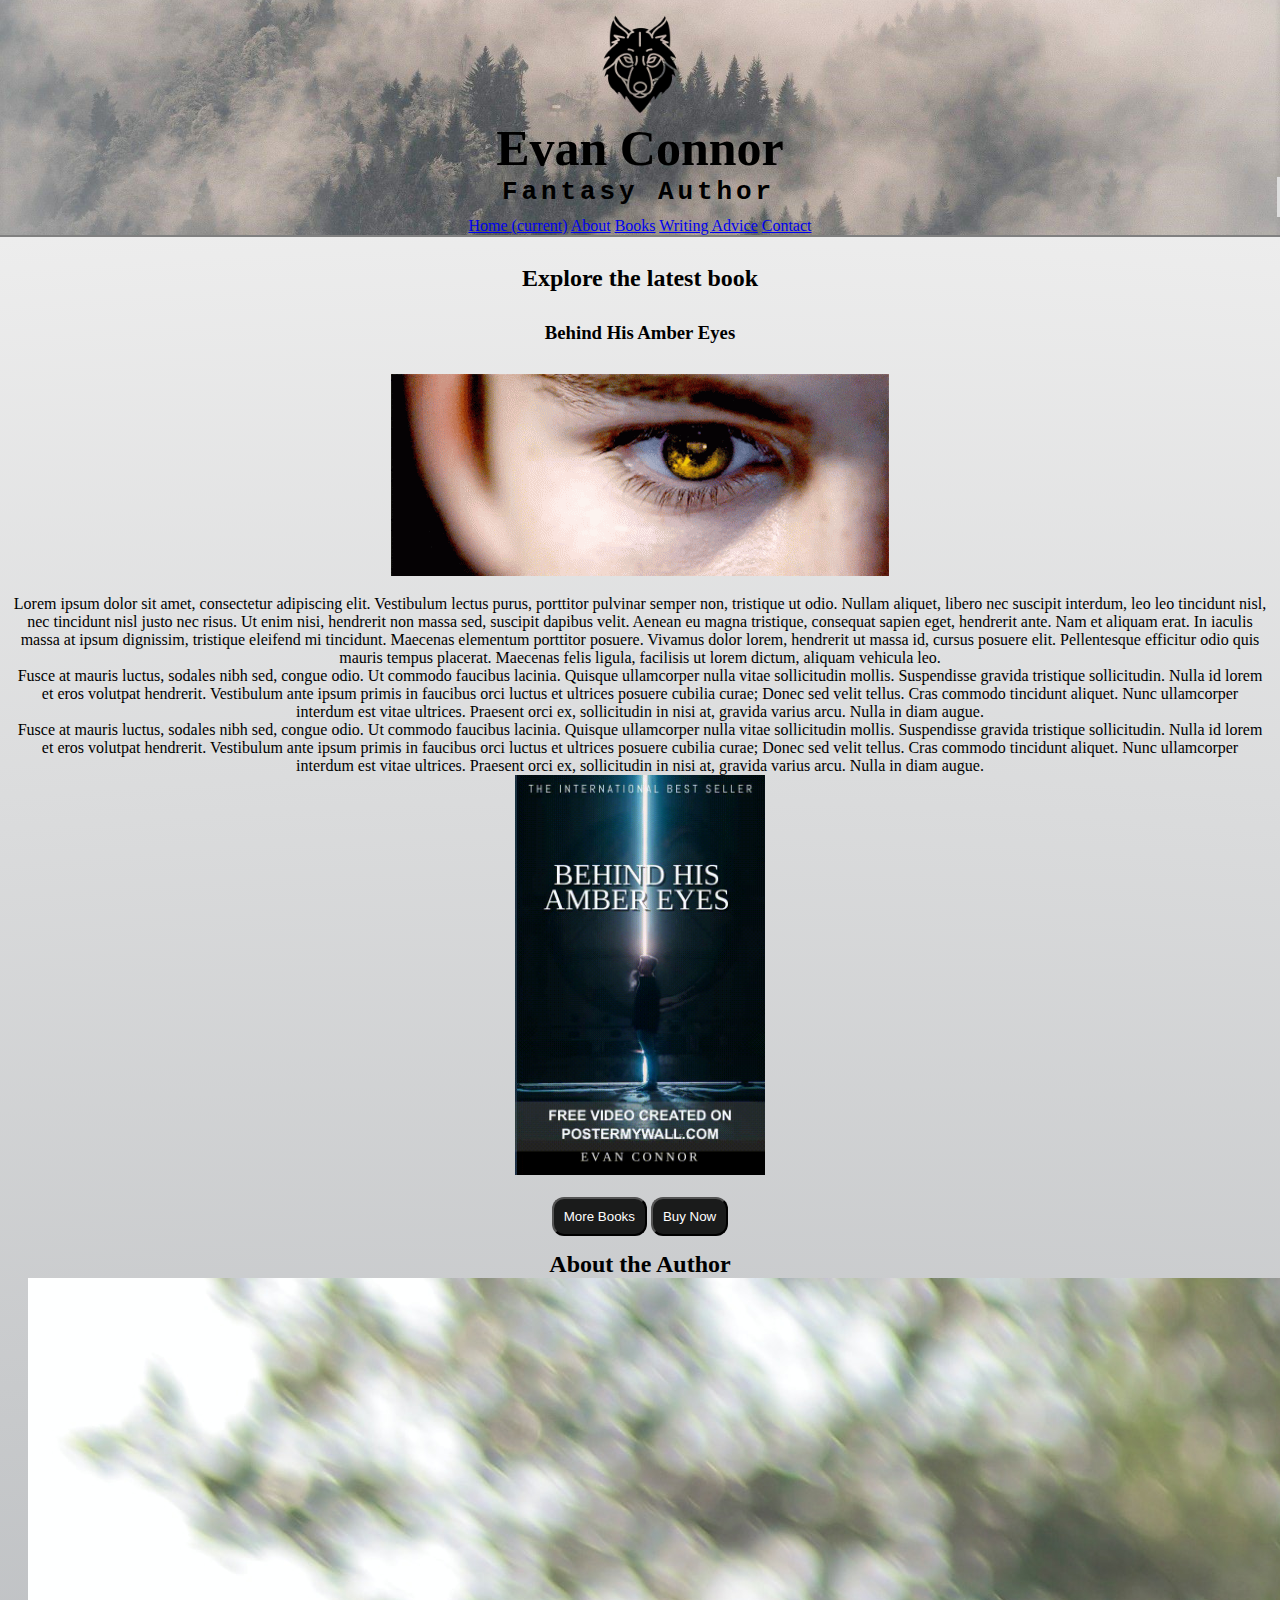
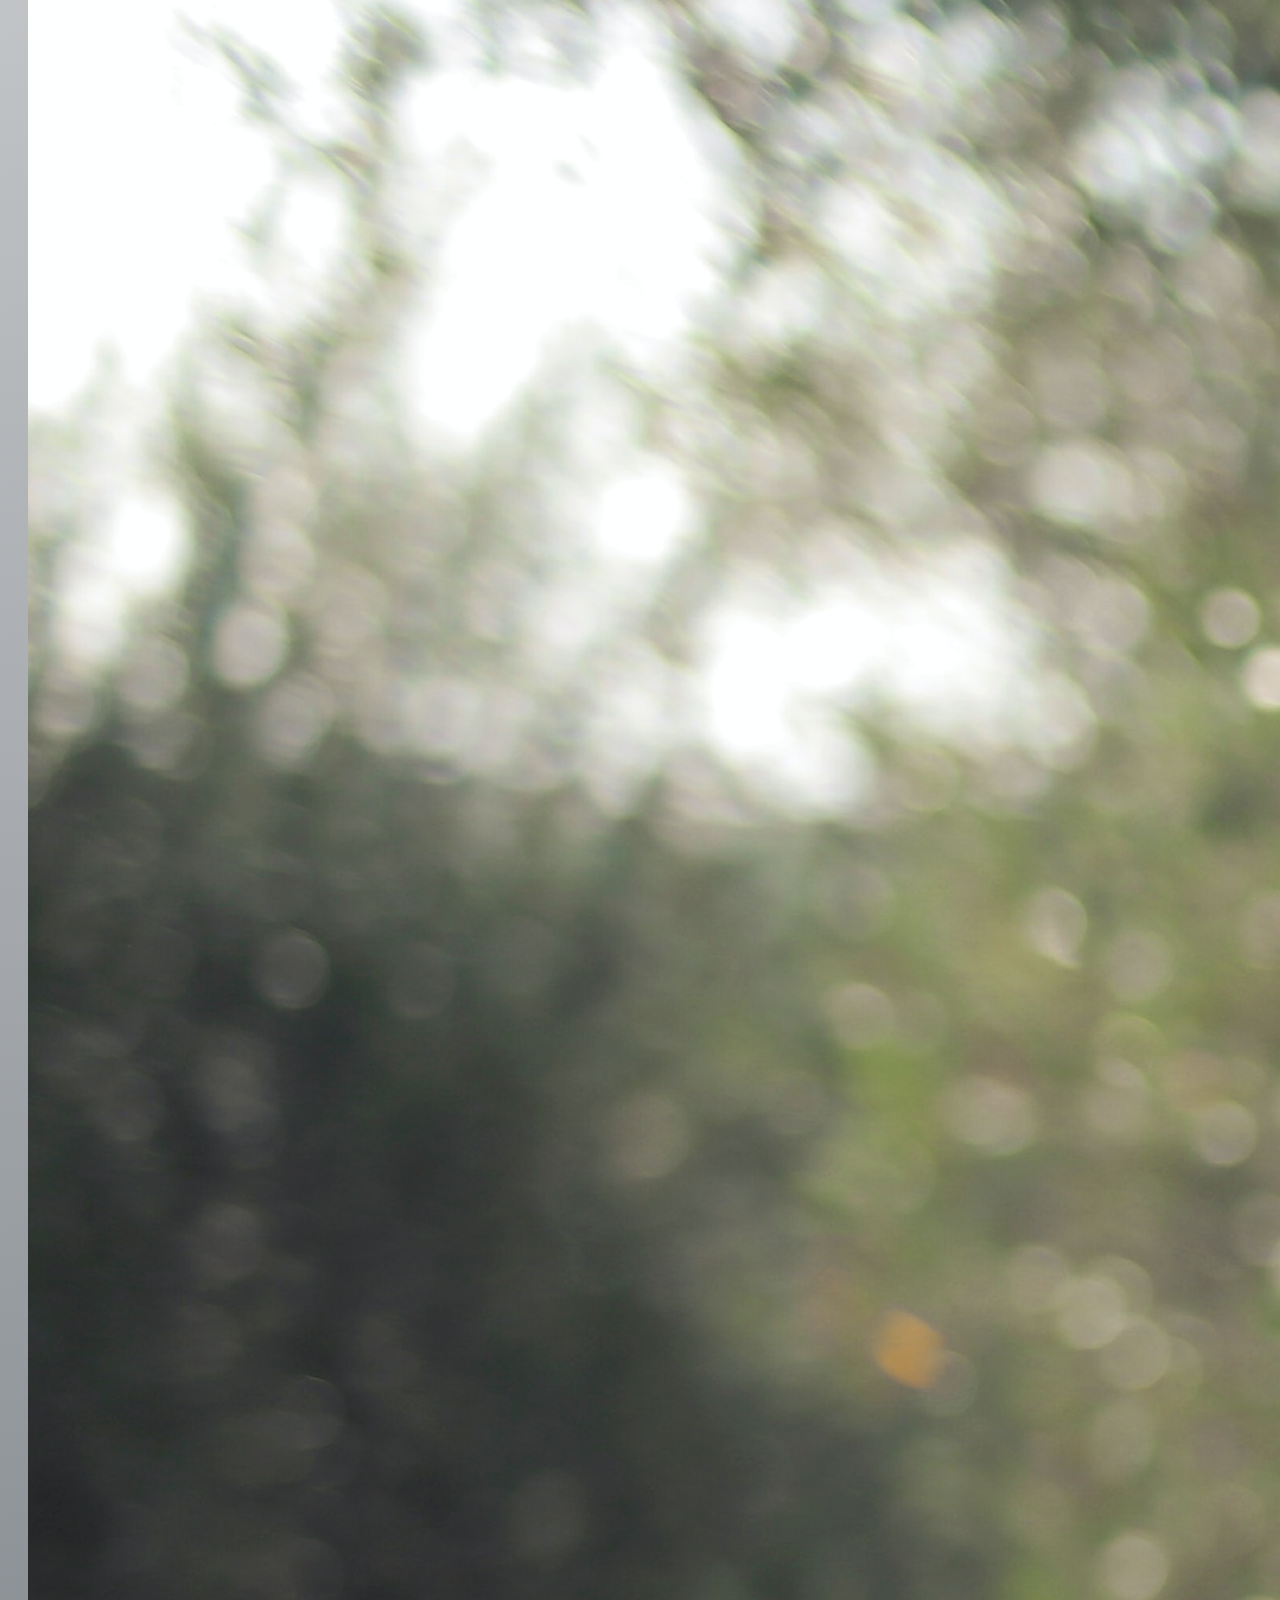
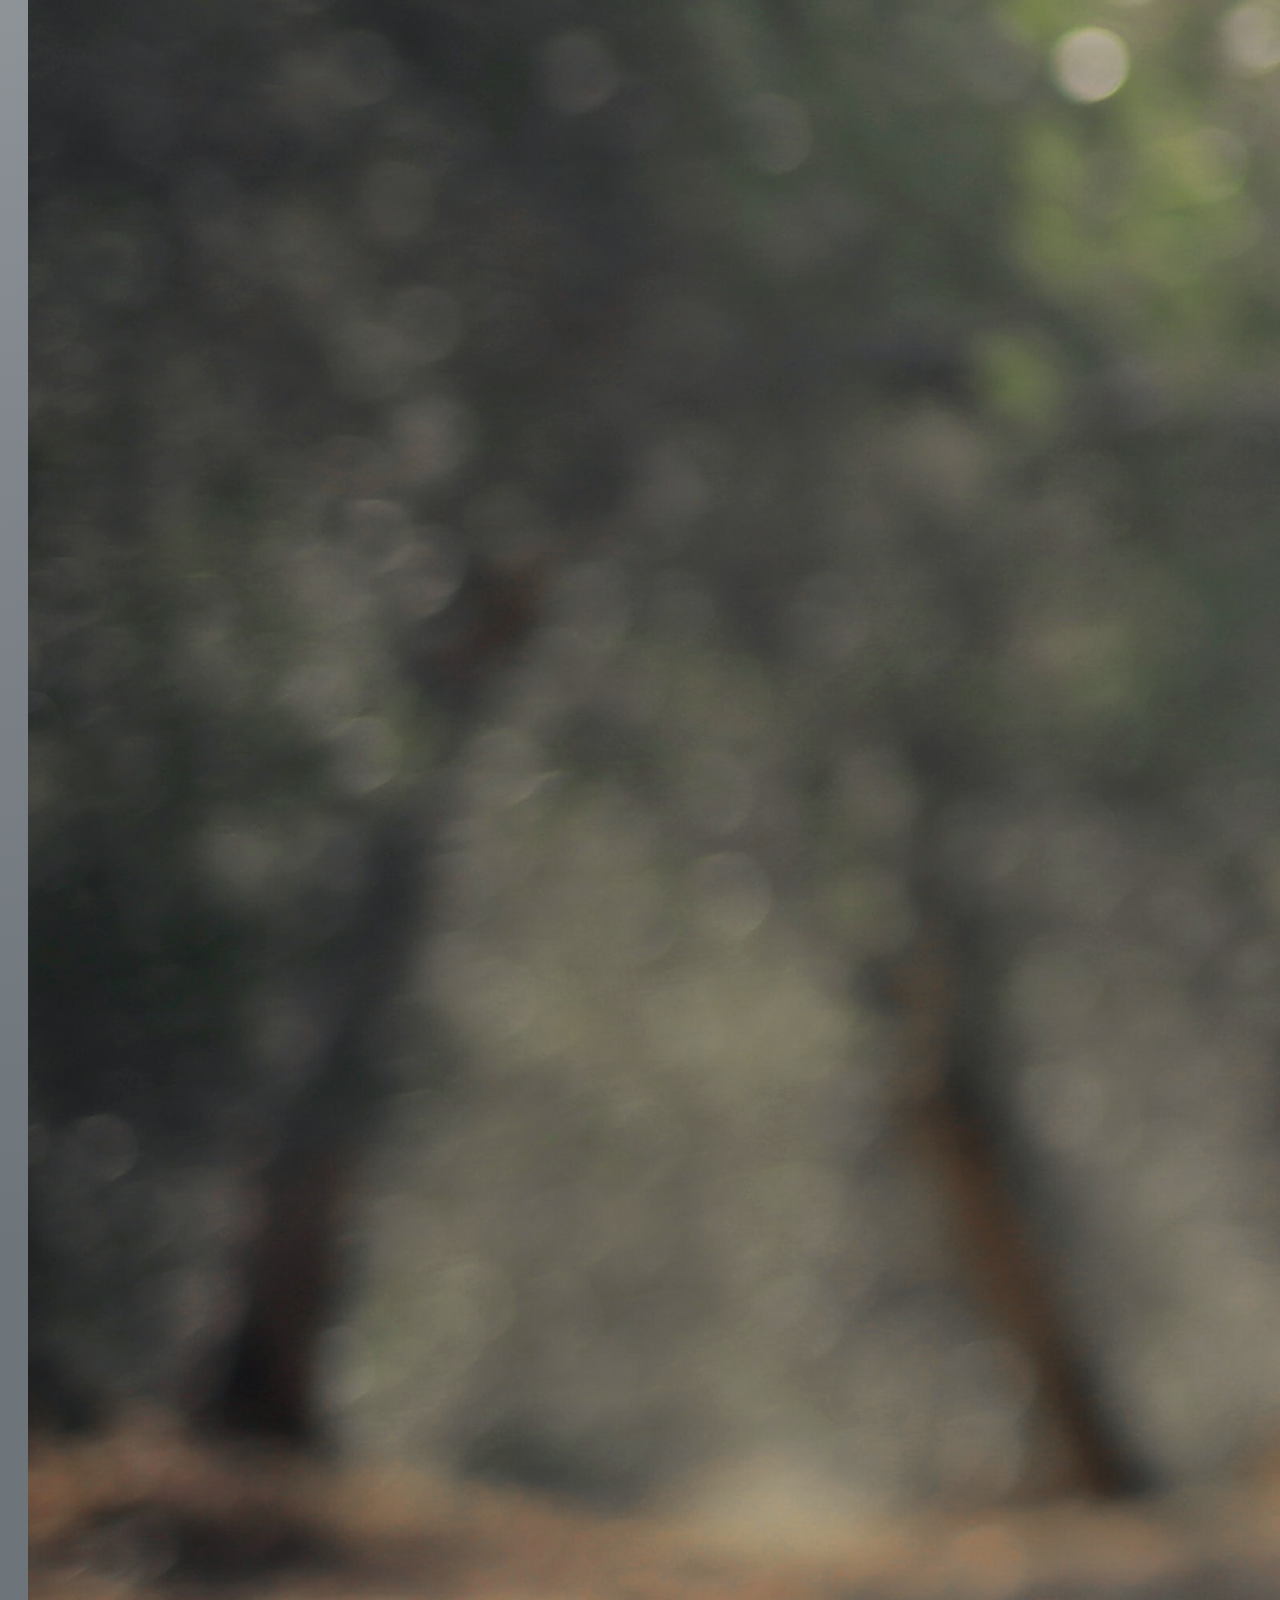
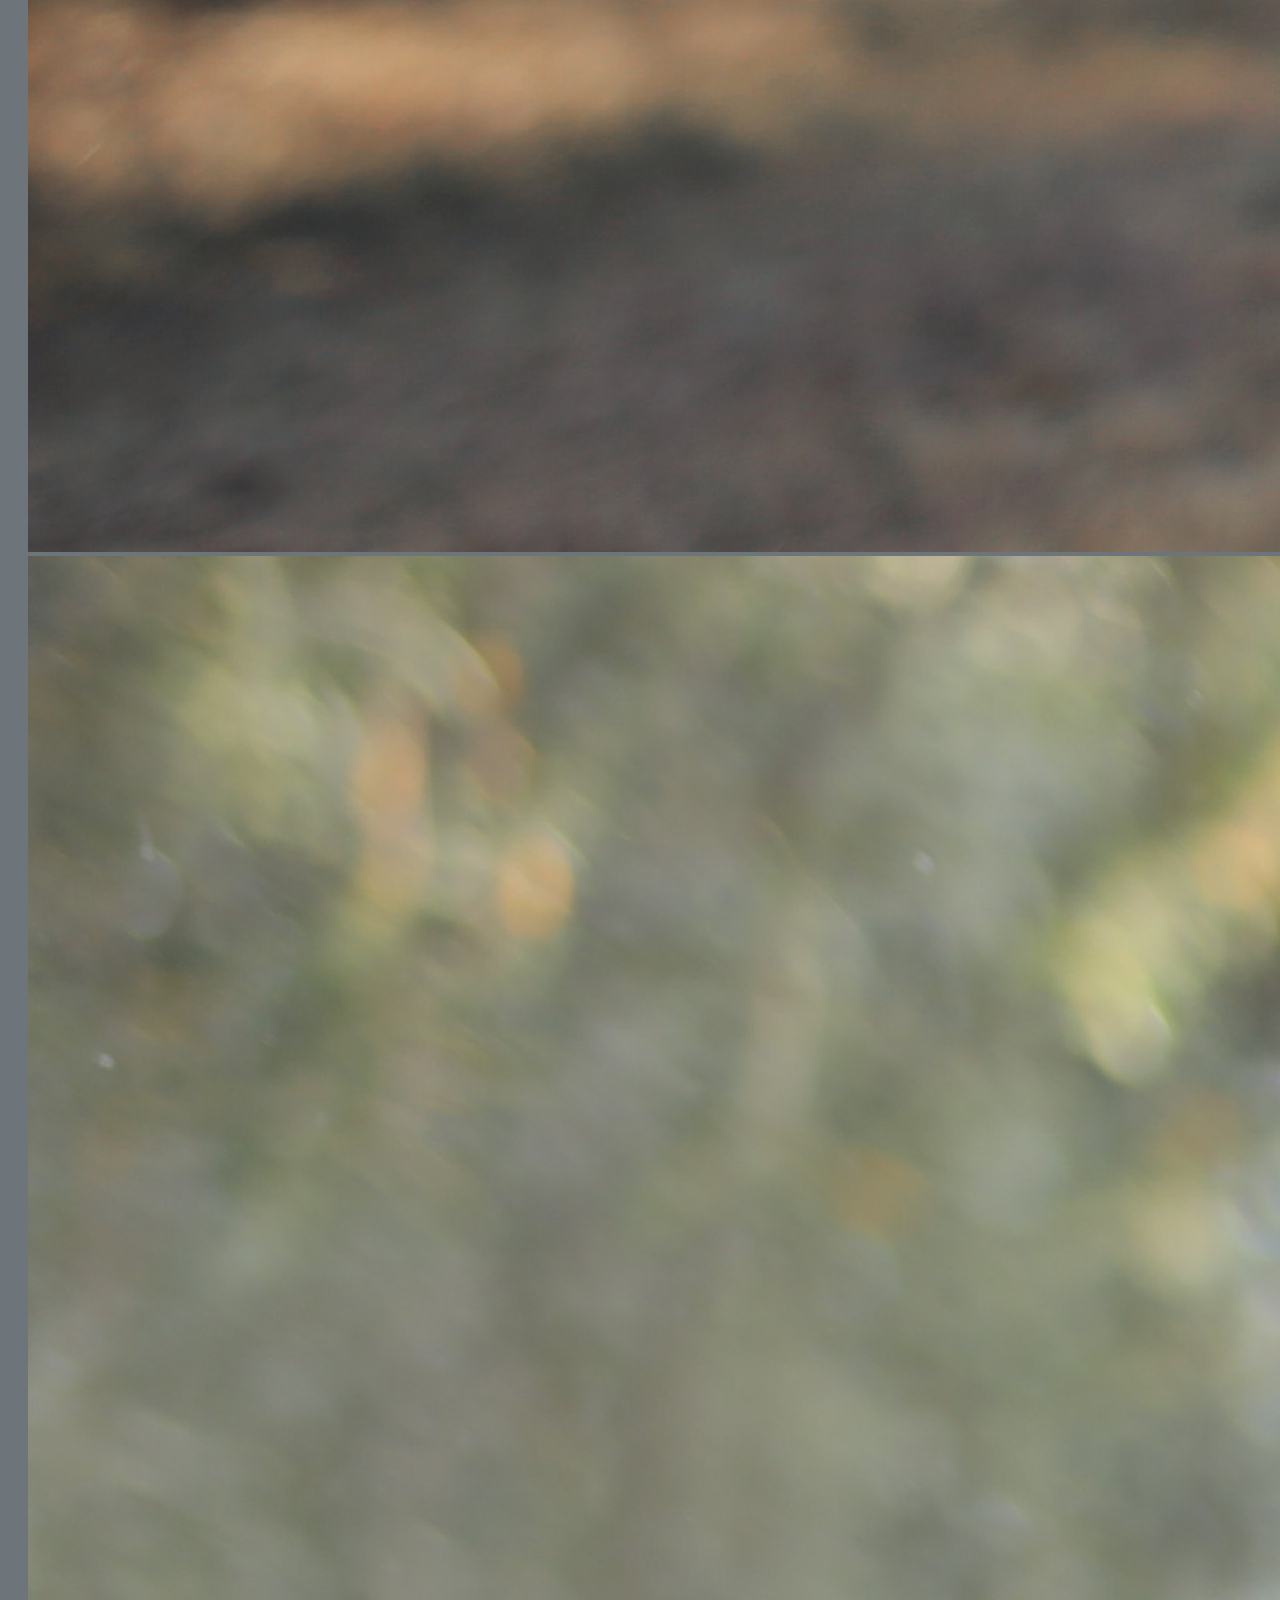
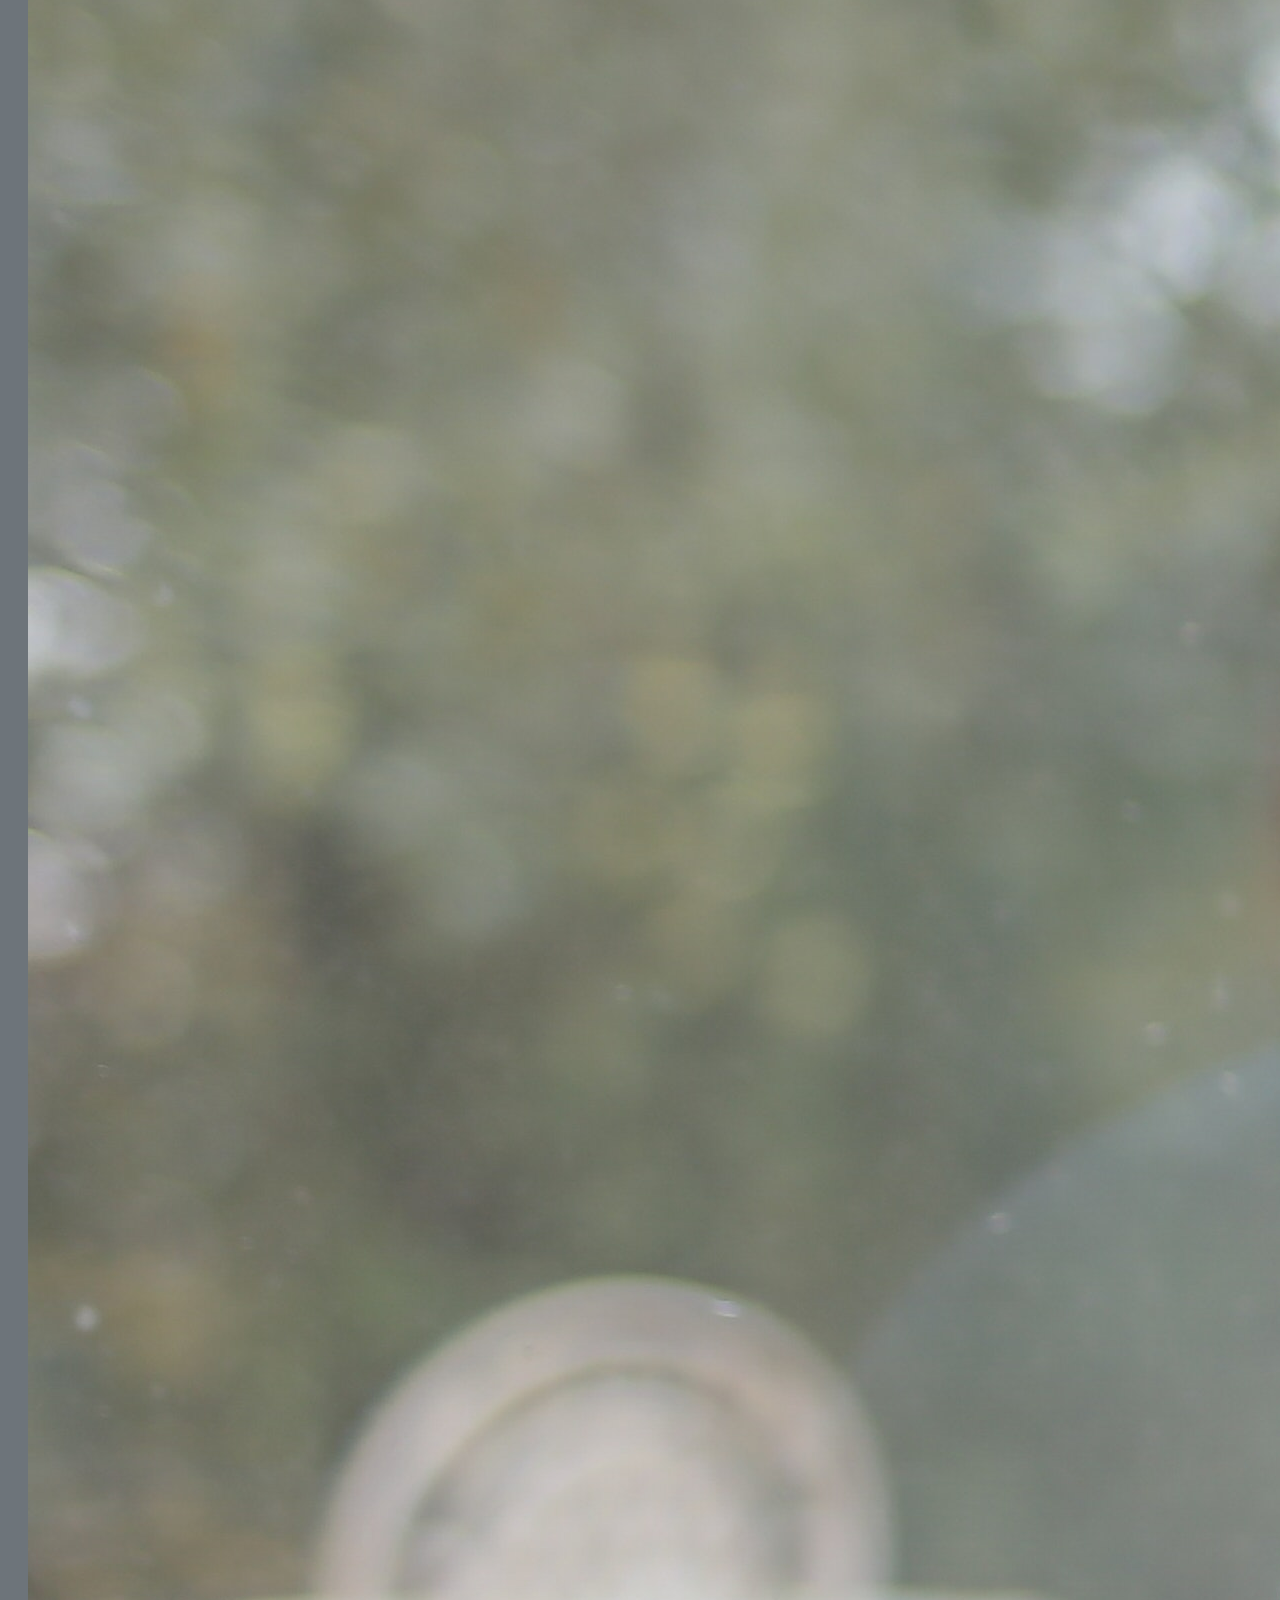
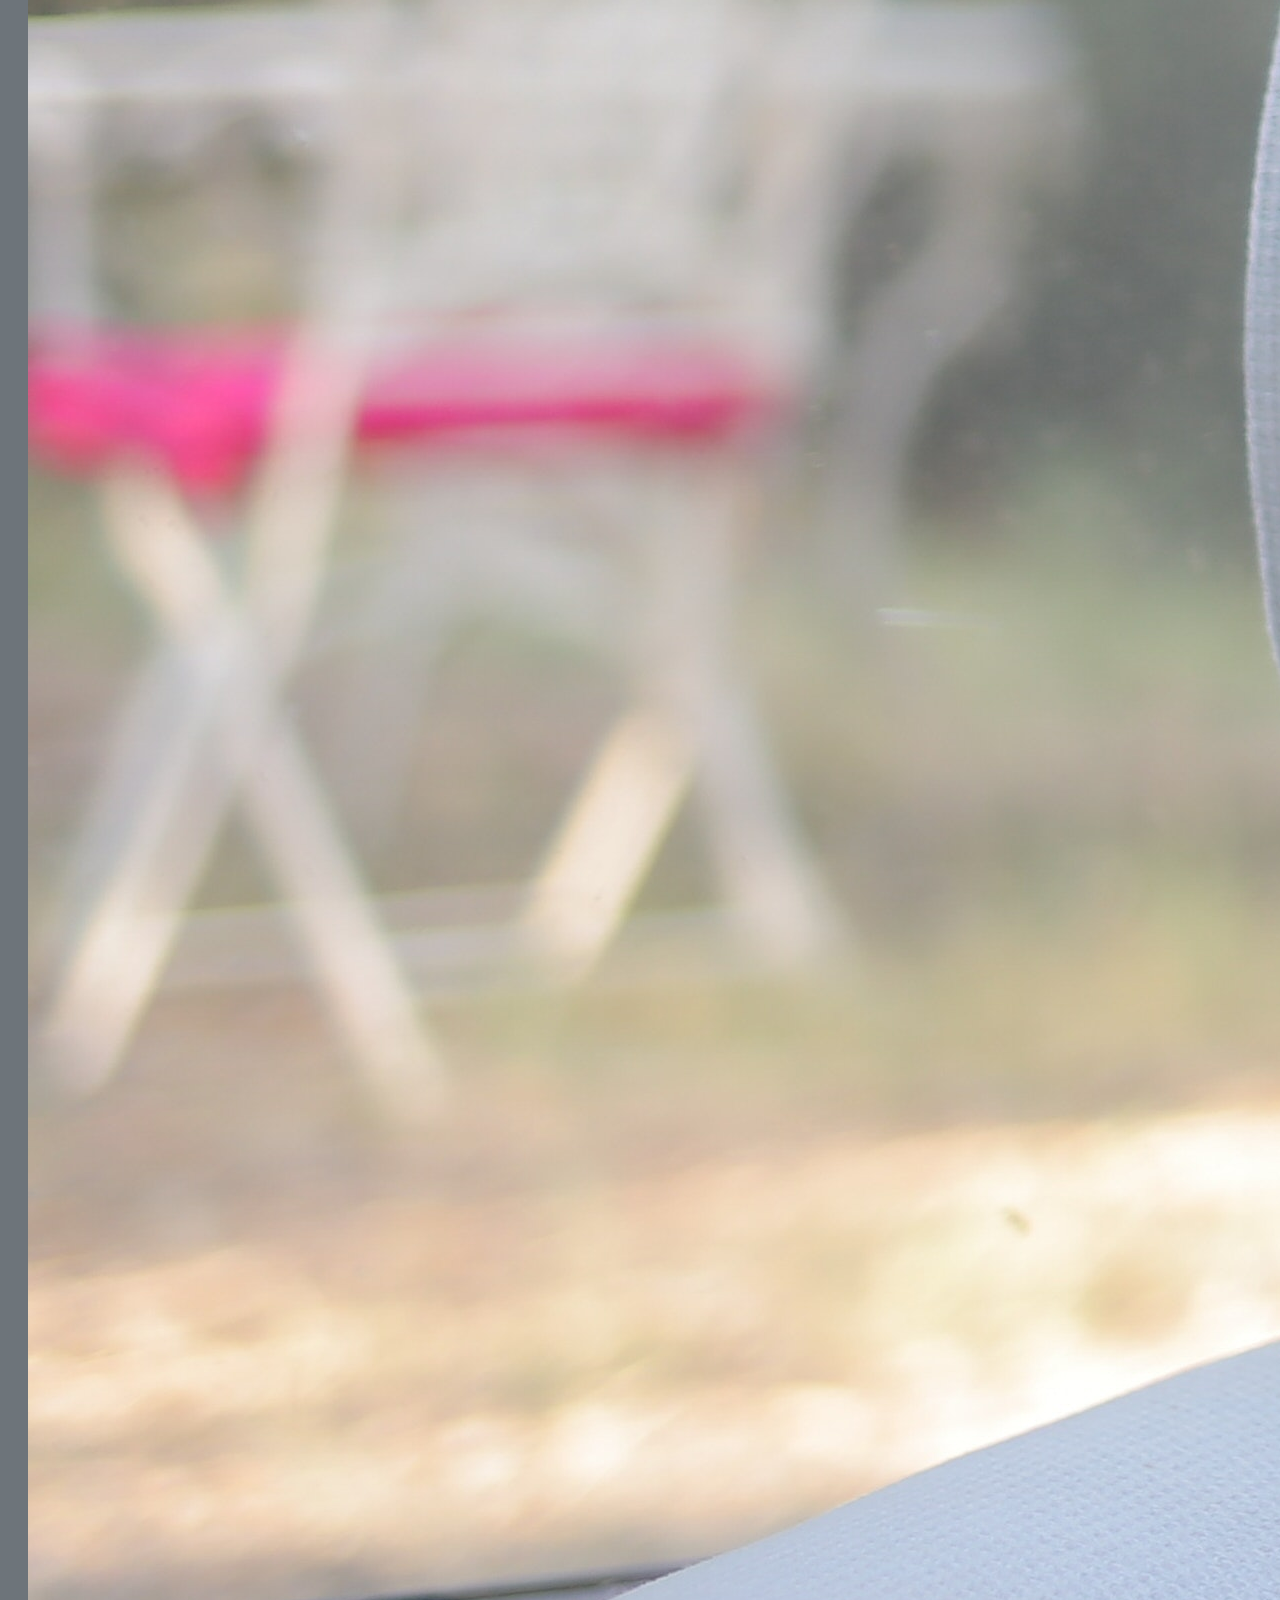
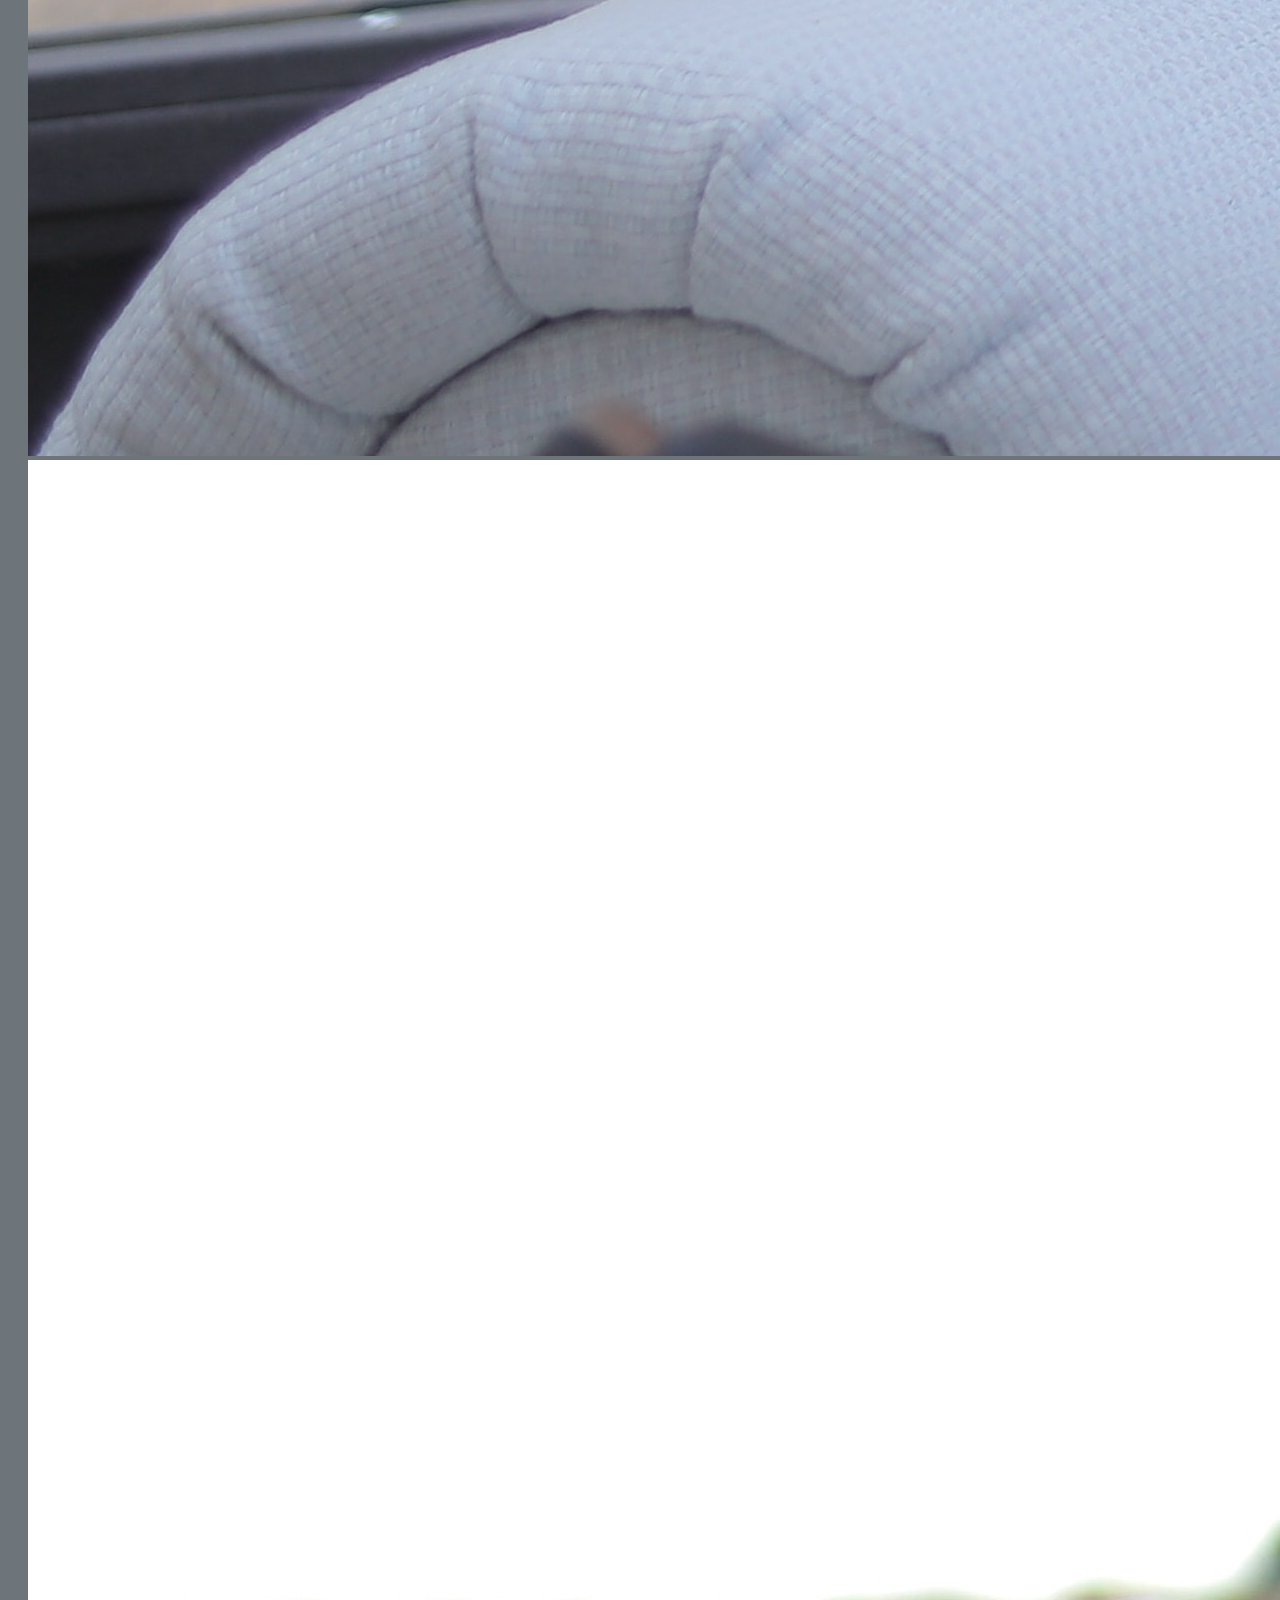
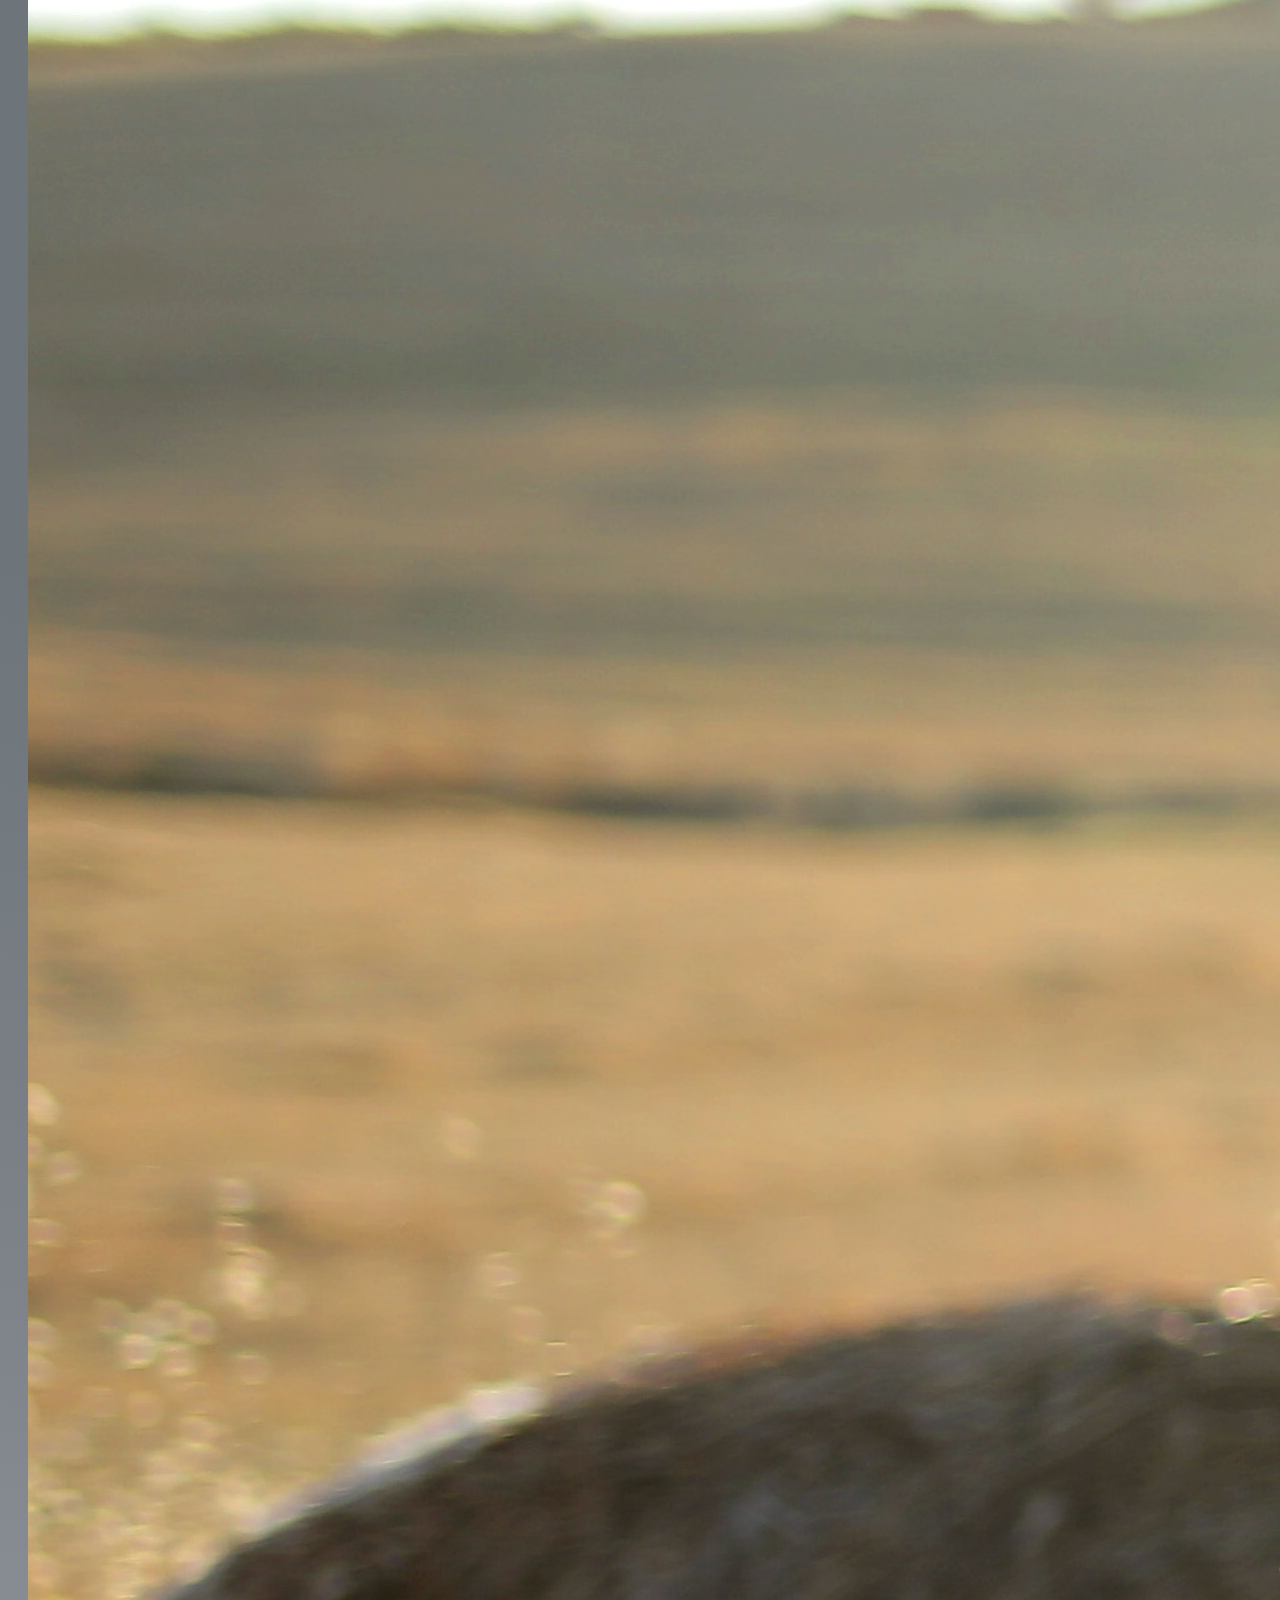
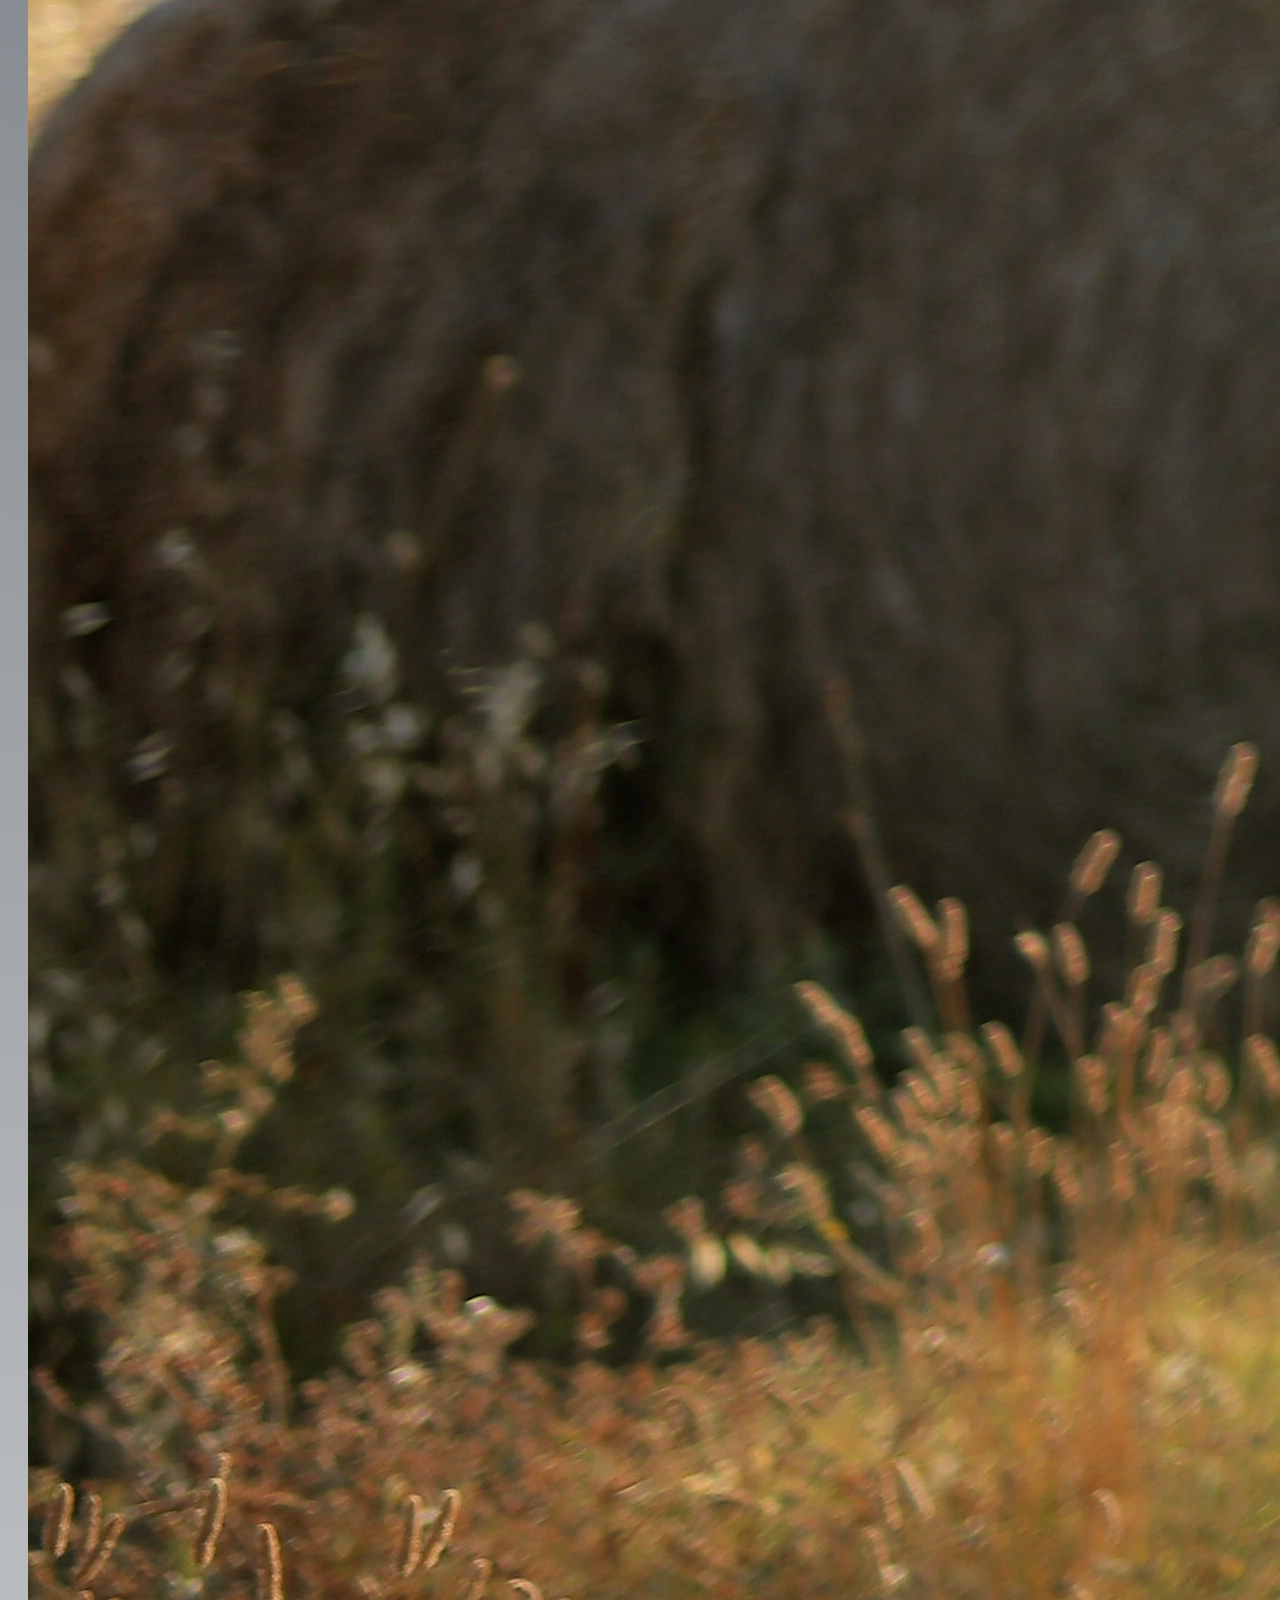
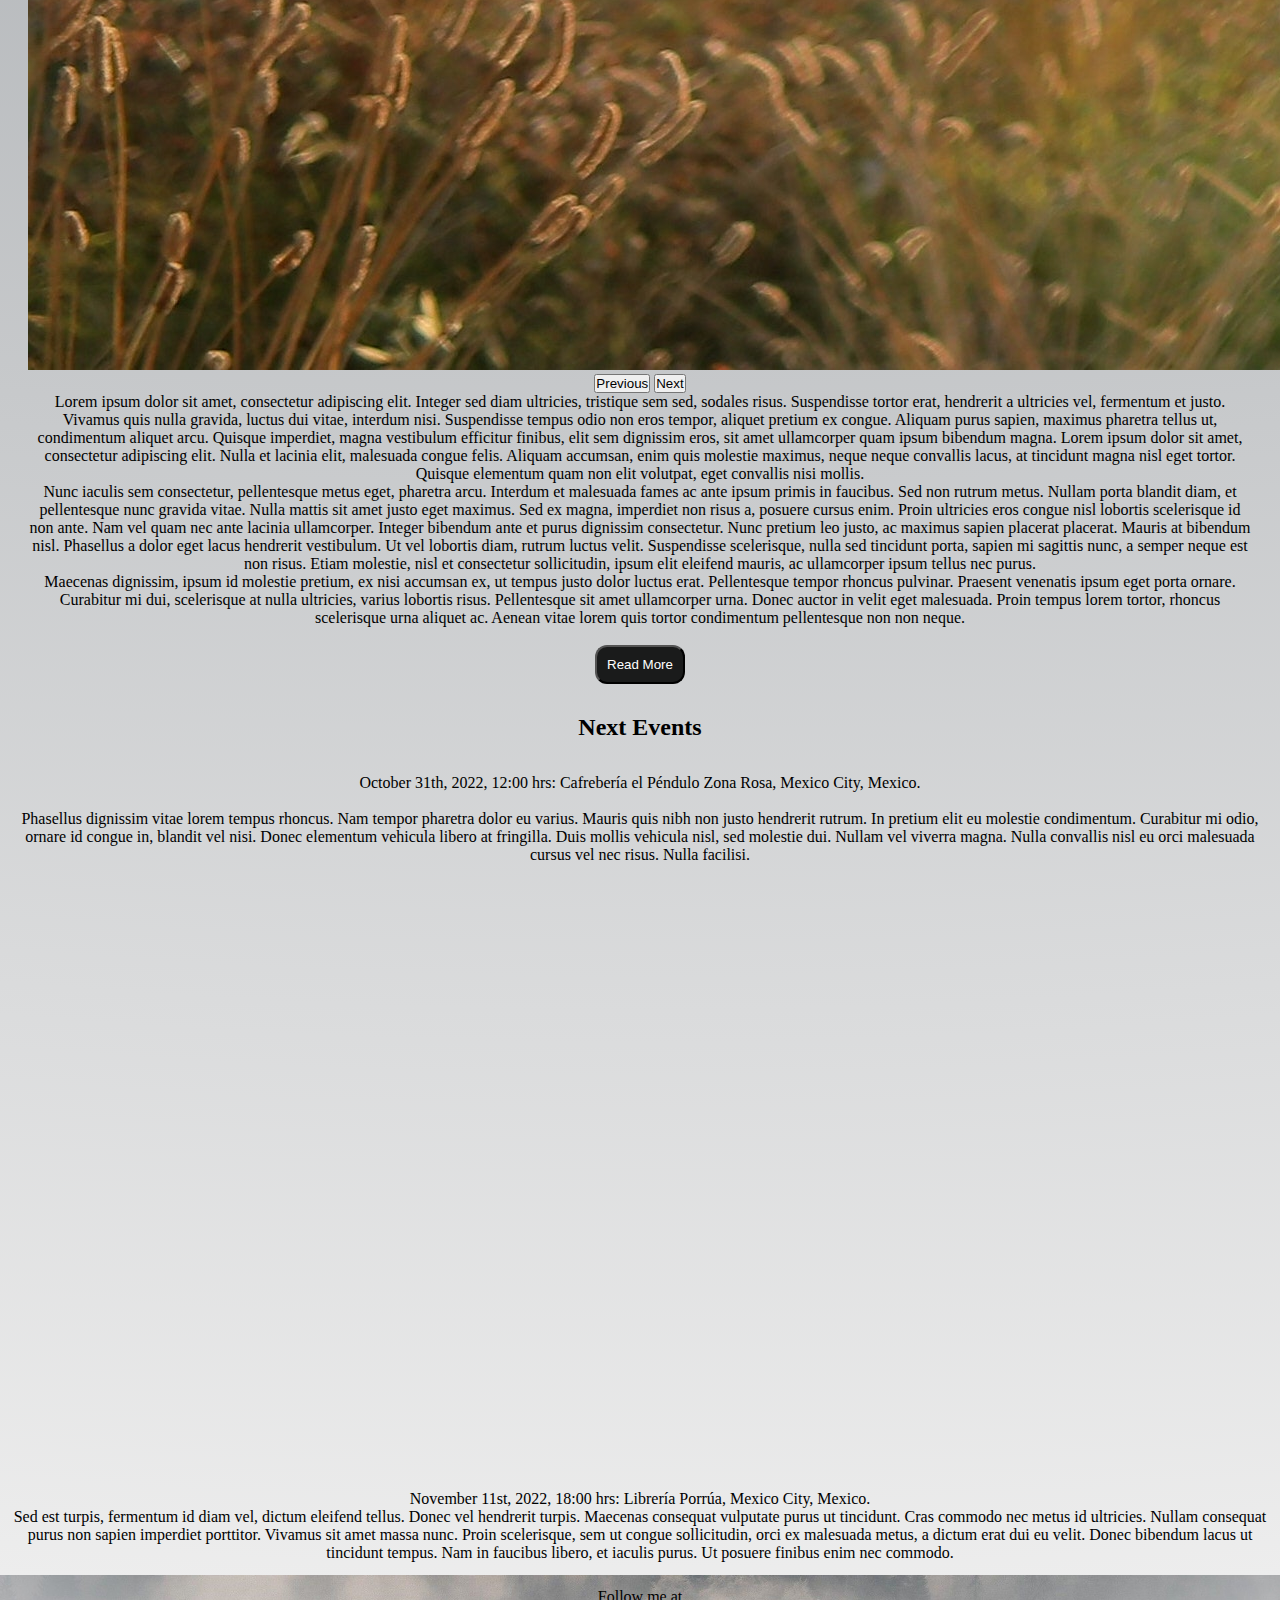
<file: index.html>
<!doctype html>
<html lang="en">
  <head>
    <!-- Required meta tags -->
    <meta charset="utf-8">
    <meta name="viewport" content="width=device-width, initial-scale=1, shrink-to-fit=no">
    <link rel="stylesheet" href="styles/style.css">
    <link rel="preconnect" href="https://fonts.googleapis.com">
    <link rel="preconnect" href="https://fonts.gstatic.com" crossorigin>
    <link href="https://fonts.googleapis.com/css2?family=Roboto&display=swap" rel="stylesheet">
    <!-- Bootstrap CSS -->
    <link rel="stylesheet" href="https://cdn.jsdelivr.net/npm/bootstrap@4.1.3/dist/css/bootstrap.min.css" integrity="sha384-MCw98/SFnGE8fJT3GXwEOngsV7Zt27NXFoaoApmYm81iuXoPkFOJwJ8ERdknLPMO" crossorigin="anonymous">
    <title>Evan Connor :: Fantasy Author</title>
  </head>
  <body>
    <header class="header">
        <div>
          <img src="images/icon_jb.png" alt="Wolf Icon" class="logoLobo fadeIn1">
        </div>
        <div>
          <h1 class="fadeIn2 TitleEvan">
            Evan Connor
          </h1>
        </div>
        <div class="text-center">
          <h2 class="typeWriter">
            Fantasy Author          
          </h2>        
          </div>
          <nav class="navbar navbar-expand-lg navbar-light bg-light">
            <div class="collapse navbar-collapse justify-content-around" id="navbarNavAltMarkup ">
              <div class="navbar-nav">
                <a class="nav-item nav-link active" href="#">Home <span class="sr-only">(current)</span></a>
                <a class="nav-item nav-link disabled" href="#">About</a>
                <a class="nav-item nav-link" href="pages/Books.html">Books</a>
                <a class="nav-item nav-link disabled" href="#">Writing Advice</a>
                <a class="nav-item nav-link disabled" href="#">Contact</a>

              </div>
            </div>
          </nav>
    </header>
    <main class="main ">
      <div class="latestBook">
        <h2 class="sectionTitle">Explore the latest book</h2>
        <div class="row mx-auto">
          <div class="col-md-6">
            <section>
              <h3 class="sectionTitle">Behind His Amber Eyes</h3>
              <img src="images/amber-eyes.gif" alt="Behind His Amber Eyes banner" class="img-fluid sectionTitle">
              <p>
                Lorem ipsum dolor sit amet, consectetur adipiscing elit. Vestibulum lectus purus, porttitor pulvinar semper non, tristique ut odio. Nullam aliquet, libero nec suscipit interdum, leo leo tincidunt nisl, nec tincidunt nisl justo nec risus. Ut enim nisi, hendrerit non massa sed, suscipit dapibus velit. Aenean eu magna tristique, consequat sapien eget, hendrerit ante. Nam et aliquam erat. In iaculis massa at ipsum dignissim, tristique eleifend mi tincidunt. Maecenas elementum porttitor posuere. Vivamus dolor lorem, hendrerit ut massa id, cursus posuere elit. Pellentesque efficitur odio quis mauris tempus placerat. Maecenas felis ligula, facilisis ut lorem dictum, aliquam vehicula leo.
              </p>
              <p>
                Fusce at mauris luctus, sodales nibh sed, congue odio. Ut commodo faucibus lacinia. Quisque ullamcorper nulla vitae sollicitudin mollis. Suspendisse gravida tristique sollicitudin. Nulla id lorem et eros volutpat hendrerit. Vestibulum ante ipsum primis in faucibus orci luctus et ultrices posuere cubilia curae; Donec sed velit tellus. Cras commodo tincidunt aliquet. Nunc ullamcorper interdum est vitae ultrices. Praesent orci ex, sollicitudin in nisi at, gravida varius arcu. Nulla in diam augue.
              </p>
              <p>
                Fusce at mauris luctus, sodales nibh sed, congue odio. Ut commodo faucibus lacinia. Quisque ullamcorper nulla vitae sollicitudin mollis. Suspendisse gravida tristique sollicitudin. Nulla id lorem et eros volutpat hendrerit. Vestibulum ante ipsum primis in faucibus orci luctus et ultrices posuere cubilia curae; Donec sed velit tellus. Cras commodo tincidunt aliquet. Nunc ullamcorper interdum est vitae ultrices. Praesent orci ex, sollicitudin in nisi at, gravida varius arcu. Nulla in diam augue.
              </p>
            </section>
          </div>
          <div class="col-md-5 ">
            <img src="images/book-1.gif" class="img-fluid" alt="Behind His Amber Eyes cover" height=400> <br>
            <br>            
            <button class="buttonMoreBooks">
              More Books
            </button>
            <button class="buttonMoreBooks">
              Buy Now
            </button>
          </div>
          <div class="col-md-1 ">
          </div>

        </div>
        <div>
        </div>
        <div class="latestBookInside">
          <section>
           </section>
      </div>
      <div class="aboutAuthor sectionTitle h-auto">
        <h2 class="texto_destacado_1 ">About the Author</h2>
        <div class="row mx-auto">
          <div id="carouselExampleFade" class="carousel slide carousel-fade carouselSize mx-auto col-md-6 h-25 allign-baseline" data-bs-ride="carousel">
            <div class="carousel-inner text-center h-50">
              <div class="carousel-item active">
                <img src="images/about-author-1.jpg" class="img-fluid d-block w-100" alt="...">
              </div>
              <div class="carousel-item">
                <img src="images/about-author-2.jpg" class="img-fluid d-block w-100" alt="...">
              </div>
              <div class="carousel-item">
                <img src="images/about-home.jpg" class="img-fluid d-block w-100" alt="...">
              </div>
            </div>
            <button class="carousel-control-prev" type="button" data-bs-target="#carouselExampleFade" data-bs-slide="prev">
              <span class="carousel-control-prev-icon" aria-hidden="true"></span>
              <span class="text-dark">Previous</span>
            </button>
            <button class="carousel-control-next" type="button" data-bs-target="#carouselExampleFade" data-bs-slide="next">
              <span class="carousel-control-next-icon" aria-hidden="true"></span>
              <span class="text-dark">Next</span>
            </button>
          </div>
          <div class="col-md-6 align-baseline">
            <p class="align-baseline">
              Lorem ipsum dolor sit amet, consectetur adipiscing elit. Integer sed diam ultricies, tristique sem sed, sodales risus. Suspendisse tortor erat, hendrerit a ultricies vel, fermentum et justo. Vivamus quis nulla gravida, luctus dui vitae, interdum nisi. Suspendisse tempus odio non eros tempor, aliquet pretium ex congue. Aliquam purus sapien, maximus pharetra tellus ut, condimentum aliquet arcu. Quisque imperdiet, magna vestibulum efficitur finibus, elit sem dignissim eros, sit amet ullamcorper quam ipsum bibendum magna. Lorem ipsum dolor sit amet, consectetur adipiscing elit. Nulla et lacinia elit, malesuada congue felis. Aliquam accumsan, enim quis molestie maximus, neque neque convallis lacus, at tincidunt magna nisl eget tortor. Quisque elementum quam non elit volutpat, eget convallis nisi mollis.
            </p>
            <p>
              Nunc iaculis sem consectetur, pellentesque metus eget, pharetra arcu. Interdum et malesuada fames ac ante ipsum primis in faucibus. Sed non rutrum metus. Nullam porta blandit diam, et pellentesque nunc gravida vitae. Nulla mattis sit amet justo eget maximus. Sed ex magna, imperdiet non risus a, posuere cursus enim. Proin ultricies eros congue nisl lobortis scelerisque id non ante. Nam vel quam nec ante lacinia ullamcorper. Integer bibendum ante et purus dignissim consectetur. Nunc pretium leo justo, ac maximus sapien placerat placerat. Mauris at bibendum nisl. Phasellus a dolor eget lacus hendrerit vestibulum. Ut vel lobortis diam, rutrum luctus velit. Suspendisse scelerisque, nulla sed tincidunt porta, sapien mi sagittis nunc, a semper neque est non risus. Etiam molestie, nisl et consectetur sollicitudin, ipsum elit eleifend mauris, ac ullamcorper ipsum tellus nec purus.
            </p>
            <p>
              Maecenas dignissim, ipsum id molestie pretium, ex nisi accumsan ex, ut tempus justo dolor luctus erat. Pellentesque tempor rhoncus pulvinar. Praesent venenatis ipsum eget porta ornare. Curabitur mi dui, scelerisque at nulla ultricies, varius lobortis risus. Pellentesque sit amet ullamcorper urna. Donec auctor in velit eget malesuada. Proin tempus lorem tortor, rhoncus scelerisque urna aliquet ac. Aenean vitae lorem quis tortor condimentum pellentesque non non neque.
            </p>
            <br>
            <button class="buttonMoreBooks">
                Read More
            </button>
          </div>       
        </div>
      </div>
  
      <div>
        <h2 class="sectionTitle">Next Events</h2>
      <div class="row mx-auto">
        <div class="col-md-6">
          <span class="font-weight-bold sectionTitle">        <p class="align-middle">October 31th, 2022, 12:00 hrs: Cafrebería el Péndulo Zona Rosa, Mexico City, Mexico.</p> 
          </span>    
          <br>
          <p class="align-middle">
            Phasellus dignissim vitae lorem tempus rhoncus. Nam tempor pharetra dolor eu varius. Mauris quis nibh non justo hendrerit rutrum. In pretium elit eu molestie condimentum. Curabitur mi odio, ornare id congue in, blandit vel nisi. Donec elementum vehicula libero at fringilla. Duis mollis vehicula nisl, sed molestie dui. Nullam vel viverra magna. Nulla convallis nisl eu orci malesuada cursus vel nec risus. Nulla facilisi.
          </p>
          <br>
        </div>
        <div class="col-md-6">
          <iframe src="https://www.google.com/maps/embed?pb=!1m18!1m12!1m3!1d60195.45572376032!2d-99.13878675307427!3d19.446252614842596!2m3!1f0!2f0!3f0!3m2!1i1024!2i768!4f13.1!3m3!1m2!1s0x85d1ff49c2020a9d%3A0x7c950508ec6d8868!2sCafebrer%C3%ADa%20El%20P%C3%A9ndulo%20Zona%20Rosa!5e0!3m2!1ses-419!2smx!4v1663773994000!5m2!1ses-419!2smx" width="400" height="300" style="border:0;" allowfullscreen="" loading="lazy" referrerpolicy="no-referrer-when-downgrade"></iframe>  
        </div>

        
        <div class="row mx-auto align-baseline">
          <div class="col-md-6">
            <iframe src="https://www.google.com/maps/embed?pb=!1m18!1m12!1m3!1d60195.45821622234!2d-99.1389584584398!3d19.446245895371852!2m3!1f0!2f0!3f0!3m2!1i1024!2i768!4f13.1!3m3!1m2!1s0x85d1f93303b6aaab%3A0x60e400384a04355b!2zTGlicmVyw61hIFBvcnLDumE!5e0!3m2!1ses-419!2smx!4v1663774192239!5m2!1ses-419!2smx" width="400" height="300" style="border:0;" allowfullscreen="" loading="lazy" referrerpolicy="no-referrer-when-downgrade"></iframe>
          </div>
          <div class="col-md-6 align-middle align-baseline">
            <p class="font-weight-bold">
              November 11st, 2022, 18:00 hrs: Librería Porrúa, Mexico City, Mexico.
            </p>
            <p>
              Sed est turpis, fermentum id diam vel, dictum eleifend tellus. Donec vel hendrerit turpis. Maecenas consequat vulputate purus ut tincidunt. Cras commodo nec metus id ultricies. Nullam consequat purus non sapien imperdiet porttitor. Vivamus sit amet massa nunc. Proin scelerisque, sem ut congue sollicitudin, orci ex malesuada metus, a dictum erat dui eu velit. Donec bibendum lacus ut tincidunt tempus. Nam in faucibus libero, et iaculis purus. Ut posuere finibus enim nec commodo.
            </p>
          </div>   
      </div>
    </main>
    <footer class="footer">
      <p class="font-weight-bold">Follow me at	</p>
      <a href="https://www.twitter.com/" target="_blank" class="noDecoration">
        <img src="images/icons8-twitter-48.png" alt="twitter">
      </a>
      <a href="https://www.facebook.com/" target="_blank" class="noDecoration">
        <img src="images/icons8-facebook-nuevo-48.png" alt="facebook">
      </a>
      <a href="https://www.instagram.com/" target="_blank" class="noDecoration">
        <img src="images/icons8-instagram-48.png" alt="instagram">
      </a>
      <p>Copyright © 2022, Evan Connor - All Rights Reserved</p>
    </footer>
    <script src="https://cdn.jsdelivr.net/npm/@popperjs/core@2.11.6/dist/umd/popper.min.js" integrity="sha384-oBqDVmMz9ATKxIep9tiCxS/Z9fNfEXiDAYTujMAeBAsjFuCZSmKbSSUnQlmh/jp3" crossorigin="anonymous"></script>
<script src="https://cdn.jsdelivr.net/npm/bootstrap@5.2.2/dist/js/bootstrap.min.js" integrity="sha384-IDwe1+LCz02ROU9k972gdyvl+AESN10+x7tBKgc9I5HFtuNz0wWnPclzo6p9vxnk" crossorigin="anonymous"></script>

  </body>
</html>
</file>
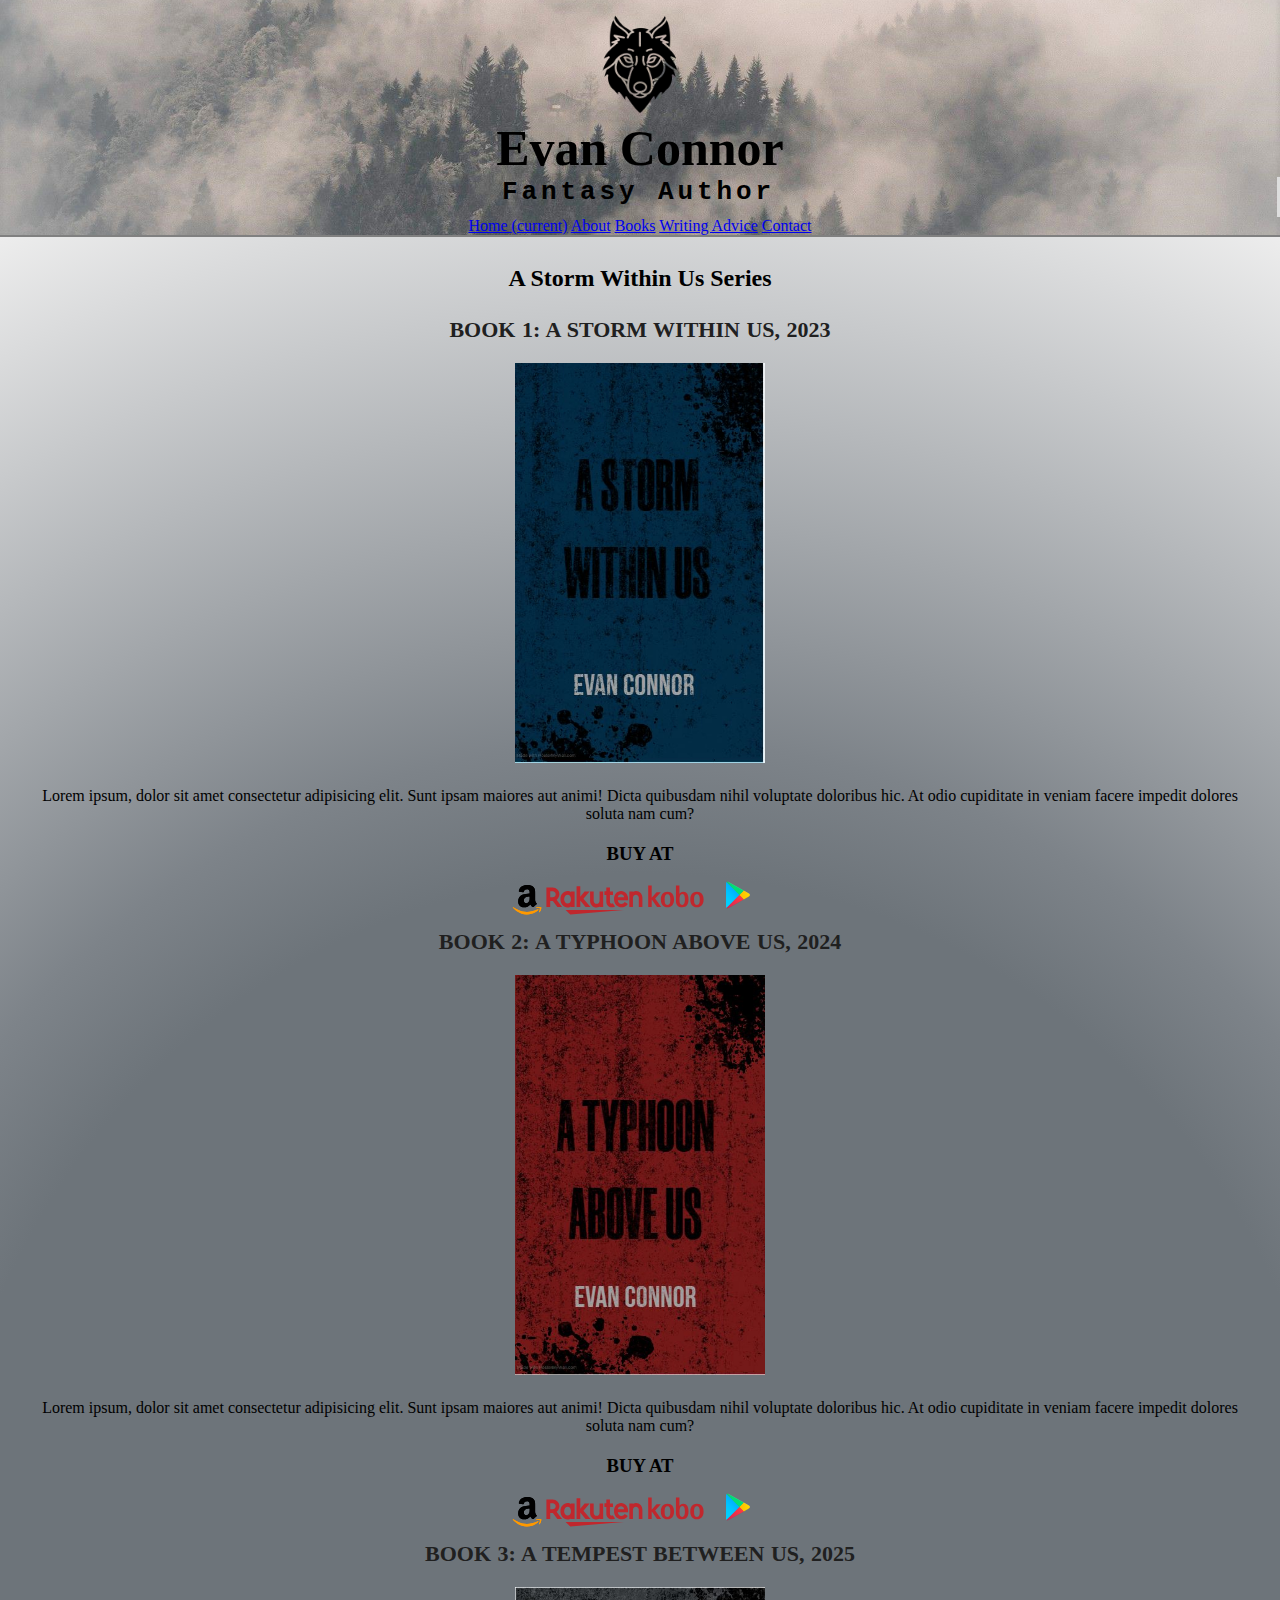
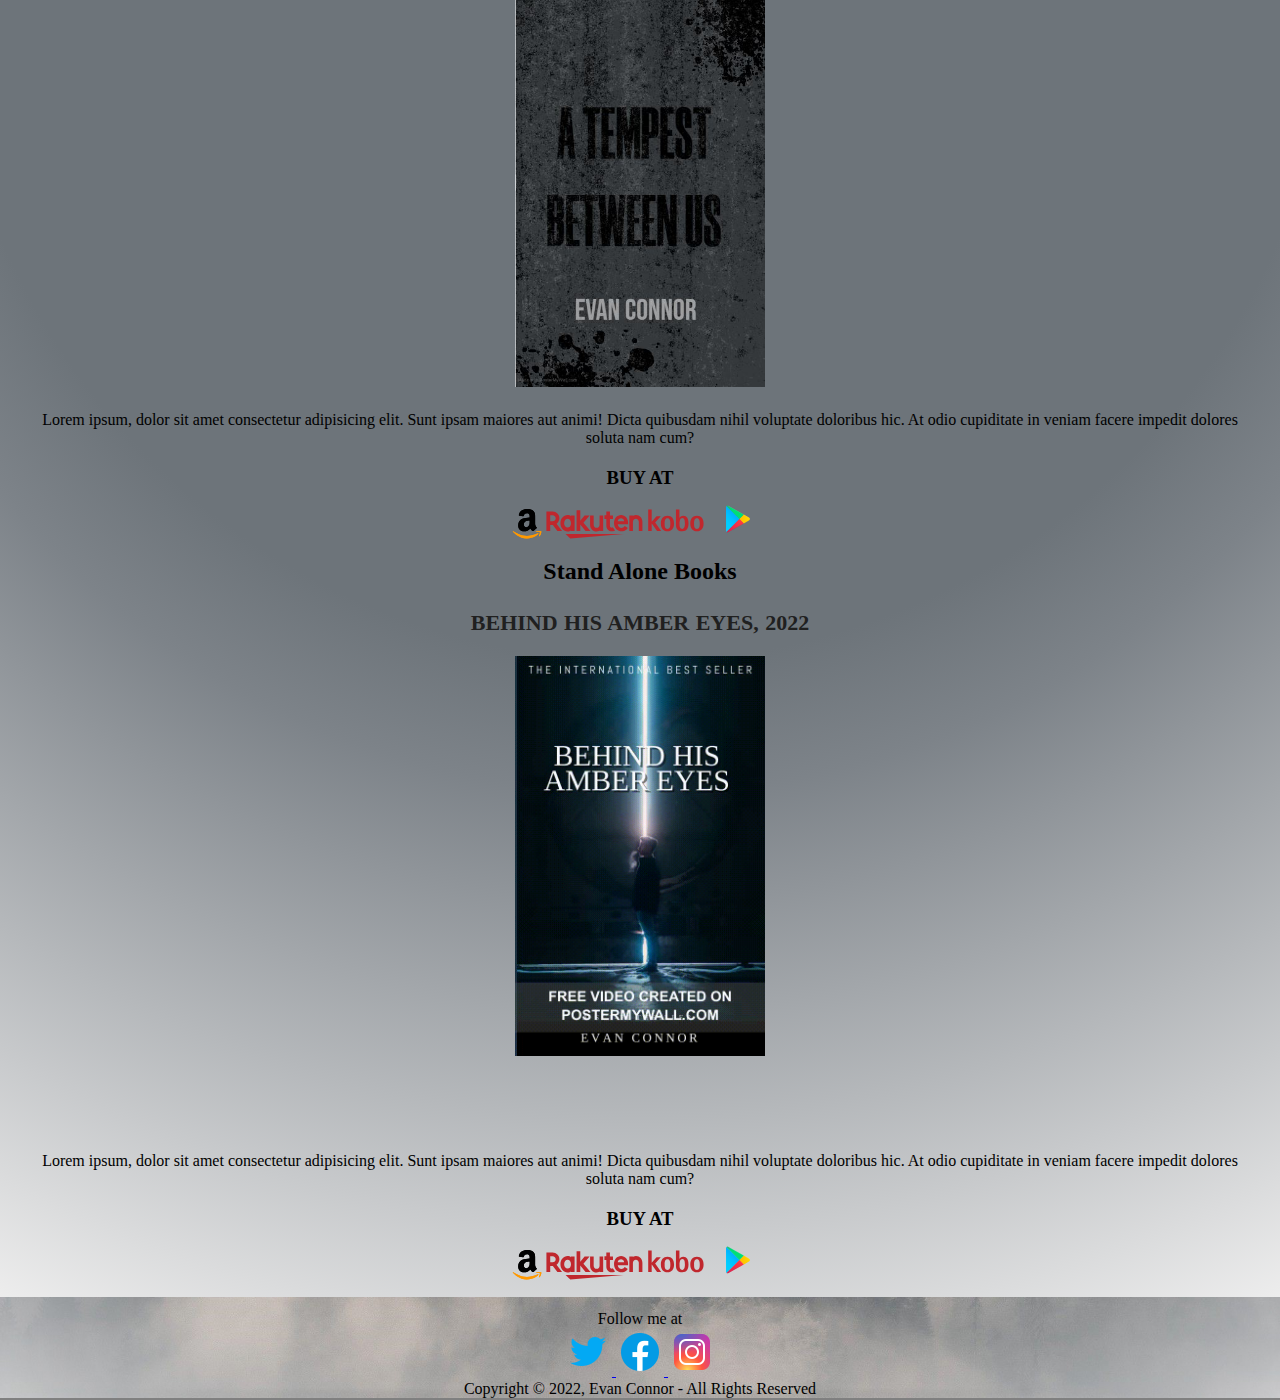
<file: pages/Books.html>
<!doctype html>
<html lang="en">
  <head>
    <!-- Required meta tags -->
    <meta charset="utf-8">
    <meta name="viewport" content="width=device-width, initial-scale=1, shrink-to-fit=no">
    <link rel="stylesheet" href="../styles/style.css">
    <link rel="preconnect" href="https://fonts.googleapis.com">
    <link rel="preconnect" href="https://fonts.gstatic.com" crossorigin>
    <link href="https://fonts.googleapis.com/css2?family=Roboto&display=swap" rel="stylesheet">
    <!-- Bootstrap CSS -->
    <link rel="stylesheet" href="https://cdn.jsdelivr.net/npm/bootstrap@4.1.3/dist/css/bootstrap.min.css" integrity="sha384-MCw98/SFnGE8fJT3GXwEOngsV7Zt27NXFoaoApmYm81iuXoPkFOJwJ8ERdknLPMO" crossorigin="anonymous">
    <title>Evan Connor :: Fantasy Author</title>
  </head>
  <body>
    <header class="header">
        <div>
          <img src="../images/icon_jb.png" alt="Wolf Icon" class="logoLobo fadeIn1">
        </div>
        <div>
          <h1 class="fadeIn2 TitleEvan">
            Evan Connor
          </h1>
        </div>
        <div class="text-center">
          <h2 class="typeWriter">
            Fantasy Author          
          </h2>        
          </div>
          <nav class="navbar navbar-expand-lg navbar-light bg-light">
            <div class="collapse navbar-collapse justify-content-around" id="navbarNavAltMarkup ">
              <div class="navbar-nav">
                <a class="nav-item nav-link" href="../index.html">Home <span class="sr-only">(current)</span></a>
                <a class="nav-item nav-link disabled" href="#">About</a>
                <a class="nav-item nav-link active" href="#">Books</a>
                <a class="nav-item nav-link disabled" href="#">Writing Advice</a>
                <a class="nav-item nav-link disabled" href="#">Contact</a>

              </div>
            </div>
          </nav>
    </header>
    <main class="main ">

        <div class="latestBookInside">
          <section>
           </section>
      </div>
      <div class="sectionTitle h-auto">
        <h2 class="texto_destacado_1 ">A Storm Within Us Series</h2>
      </div>
  
      <div class="container">
        <div class="row">


          <div class="col-sm">
            <h4 class="h7 bookTitle padding overflow-auto ">Book 1: A Storm Within Us, 2023</h4>
            <img src="../images/A STORM WITHIN US.JPG" alt="A Storm Within Us cover" height="400" class="padding">
            <p class="padding">Lorem ipsum, dolor sit amet consectetur adipisicing elit. Sunt ipsam maiores aut animi! Dicta quibusdam nihil voluptate doloribus hic. At odio cupiditate in veniam facere impedit dolores soluta nam cum?</p>
      <section class="seccion_2 alineacion_central">
            <h3 class="padding">BUY AT</h3>
            <a href="https://www.amazon.com.mx/" target="_blank"><img src="../images/amazon-icon-1.svg" alt="amazon icon"  height="30"></a>
            <a href="https://www.kobo.com/mx/es" target="_blank"><img src="../images/kobo.svg" alt="amazon icon" height="30"></a>
            <a href="https://play.google.com/store/games" target="_blank"><img src="../images/Google_Play.svg" alt="google play" height="40"></a>
          </div>

          <div class="col-sm">
            <h4 class="h7 bookTitle padding overflow-auto">Book 2: A Typhoon Above Us, 2024</h4>
            <img src="../images/A TYPHOON BETWEEN US.JPG" alt="A TYPHOON above Us cover" height="400" class="padding">
            <p class="padding">Lorem ipsum, dolor sit amet consectetur adipisicing elit. Sunt ipsam maiores aut animi! Dicta quibusdam nihil voluptate doloribus hic. At odio cupiditate in veniam facere impedit dolores soluta nam cum?</p>
      <section class="seccion_2 alineacion_central">
            <h3 class="padding">BUY AT</h3>
            <a href="https://www.amazon.com.mx/" target="_blank"><img src="../images/amazon-icon-1.svg" alt="amazon icon"  height="30"></a>
            <a href="https://www.kobo.com/mx/es" target="_blank"><img src="../images/kobo.svg" alt="amazon icon" height="30"></a>
            <a href="https://play.google.com/store/games" target="_blank"><img src="../images/Google_Play.svg" alt="google play" height="40"></a>
          </div>

          <div class="col-sm">
            <h4 class="h7 bookTitle padding overflow-auto">Book 3: A Tempest Between Us, 2025</h4>
            <img src="../images/A TEMPEST BETWEEN US.JPG" alt="A  Tempest between Us cover" height="400" class="padding">
            <p class="padding">Lorem ipsum, dolor sit amet consectetur adipisicing elit. Sunt ipsam maiores aut animi! Dicta quibusdam nihil voluptate doloribus hic. At odio cupiditate in veniam facere impedit dolores soluta nam cum?</p>
      <section class="seccion_2 alineacion_central">
            <h3 class="padding">BUY AT</h3>
            <a href="https://www.amazon.com.mx/" target="_blank"><img src="../images/amazon-icon-1.svg" alt="amazon icon"  height="30"></a>
            <a href="https://www.kobo.com/mx/es" target="_blank"><img src="../images/kobo.svg" alt="amazon icon" height="30"></a>
            <a href="https://play.google.com/store/games" target="_blank"><img src="../images/Google_Play.svg" alt="google play" height="40"></a>
          </div>
        </div>
      </div>

      <div>
        <h2 class="sectionTitle">Stand Alone Books</h2>
        <h4 class="h7 bookTitle padding overflow-auto ">Behind his Amber Eyes, 2022</h4>

        <div class="container align-middle">
          <div class="row align-middle ">
            <div class="col align-middle">
              <img src="../images/book-1.gif" alt="A Storm Within Us cover" height="400" class="padding">
                        </div>
            <div class="col align-bottom">
              <br><br><br><br>
              <p class="padding">Lorem ipsum, dolor sit amet consectetur adipisicing elit. Sunt ipsam maiores aut animi! Dicta quibusdam nihil voluptate doloribus hic. At odio cupiditate in veniam facere impedit dolores soluta nam cum?</p>
              
                    <h3 class="padding">BUY AT</h3>
                    <a href="https://www.amazon.com.mx/" target="_blank"><img src="../images/amazon-icon-1.svg" alt="amazon icon"  height="30"></a>
                    <a href="https://www.kobo.com/mx/es" target="_blank"><img src="../images/kobo.svg" alt="amazon icon" height="30"></a>
                    <a href="https://play.google.com/store/games" target="_blank"><img src="../images/Google_Play.svg" alt="google play" height="40"></a>            </div>
           </div>
          
        </div>


      </div>
    </main>

    <footer class="footer">
      <p class="font-weight-bold">Follow me at	</p>
      <a href="https://www.twitter.com/" target="_blank" class="noDecoration">
        <img src="../images/icons8-twitter-48.png" alt="twitter">
      </a>
      <a href="https://www.facebook.com/" target="_blank" class="noDecoration">
        <img src="../images/icons8-facebook-nuevo-48.png" alt="facebook">
      </a>
      <a href="https://www.instagram.com/" target="_blank" class="noDecoration">
        <img src="../images/icons8-instagram-48.png" alt="instagram">
      </a>
      <p>Copyright © 2022, Evan Connor - All Rights Reserved</p>
    </footer>
    <script src="https://cdn.jsdelivr.net/npm/@popperjs/core@2.11.6/dist/umd/popper.min.js" integrity="sha384-oBqDVmMz9ATKxIep9tiCxS/Z9fNfEXiDAYTujMAeBAsjFuCZSmKbSSUnQlmh/jp3" crossorigin="anonymous"></script>
<script src="https://cdn.jsdelivr.net/npm/bootstrap@5.2.2/dist/js/bootstrap.min.js" integrity="sha384-IDwe1+LCz02ROU9k972gdyvl+AESN10+x7tBKgc9I5HFtuNz0wWnPclzo6p9vxnk" crossorigin="anonymous"></script>

  </body>
</html>
</file>
<file: styles/style.css>
* {
  margin: 0;
  padding:0;
}

.logoLobo {
  width:8%;
}

.header {
  text-align: center;
  background-image: url(../images/headerBG.jpg);
  background-repeat: no-repeat;
  background-position: center;
  background-size: 100%;
  color: black;
  border-bottom: 2px solid grey;
  padding-top: 1%;
}

.menuHeader {
  display: flex;
  flex-direction: row;
  justify-content: space-evenly;
}


.menuHeader li{
  list-style: none;
  padding: 10px;
}

.menuHeader li a{
  Color: black;
  text-decoration: none;
  font-weight: bold;
}

         
.fadeIn1 {
  animation: fadeIn 15s;
}

.fadeIn2 {
  animation: fadeIn 5s;
}

@keyframes fadeIn {
  0% { opacity: 0; }
  100% { opacity: 1; }
}


.main {
  text-align: center;
  background: radial-gradient(circle, rgba(109,116,122,1) 47%, rgba(125,131,137,1) 56%, rgba(237,237,237,1) 100%);
  color: black;
  padding: 1%;

}


.buttonMoreBooks {
  background: #1a1b1b;
  border-radius: 12px;
  color: #fff;
  padding: 10px;
}

.buttonMoreBooks:disabled {
  color: #1a1b1b;
}


.buttonMoreBooks:hover {
  transform: scale(1.05) translateY(.125rem);
}

.buttonMoreBooks:hover:active {
  transform: scale(1.05) translateY(.25rem);
}



.footer {
  text-align: center;
  background-image: url(../images/headerBG.jpg);
  background-repeat: no-repeat;
  background-position: bottom;
  background-size: 100%;
  color: black;
  border-bottom: 2px solid grey;
  padding-top: 1%;
}

.noDecoration a {
  text-decoration: none;
}

.latestBook {
  display: flex;
  flex-direction: column;
  max-width: 1060 px;
}

.sectionTitle {
  padding:15px;
  }

.typeWriter {
  color: #000000;
  font-size: 26px;
  overflow: hidden;
  font-family: 'Courier New', Courier, monospace;
  font-weight: bold;
  border-right: .15em solid #ddd;
  white-space: nowrap;
  /* Keeps the content on a single line */
  margin: 0 auto;
  /* Gives that scrolling effect as the typing happens */
  letter-spacing: .15em;
  /* Adjust as needed */
  animation: typing 3.5s steps(30, end) infinite,  .5s step-end infinite;
  padding-bottom: 10px;
}


/* The typing effect */

@keyframes typing {
  0% {
    width: 0
  }
  50% {
    width: 18%
  }
}


/* The typewriter cursor effect */

@keyframes blink-caret {
  from,
  to {
    border-color: transparent
  }
  70% {
    border-color: rgb(59, 57, 57)
  }
}


.TitleEvan {
  font-family: 'Times New Roman', Times, serif;
  font-size: 50px;
  color:black;
}



.bookTitle {
  text-align: center;
  font-size: 22px;
  font-weight: 700; color:#202020;
  text-transform: uppercase;
  word-spacing: 1px;
  font-family: serif;

}


.padding {
  padding: 10px;
}
</file>
